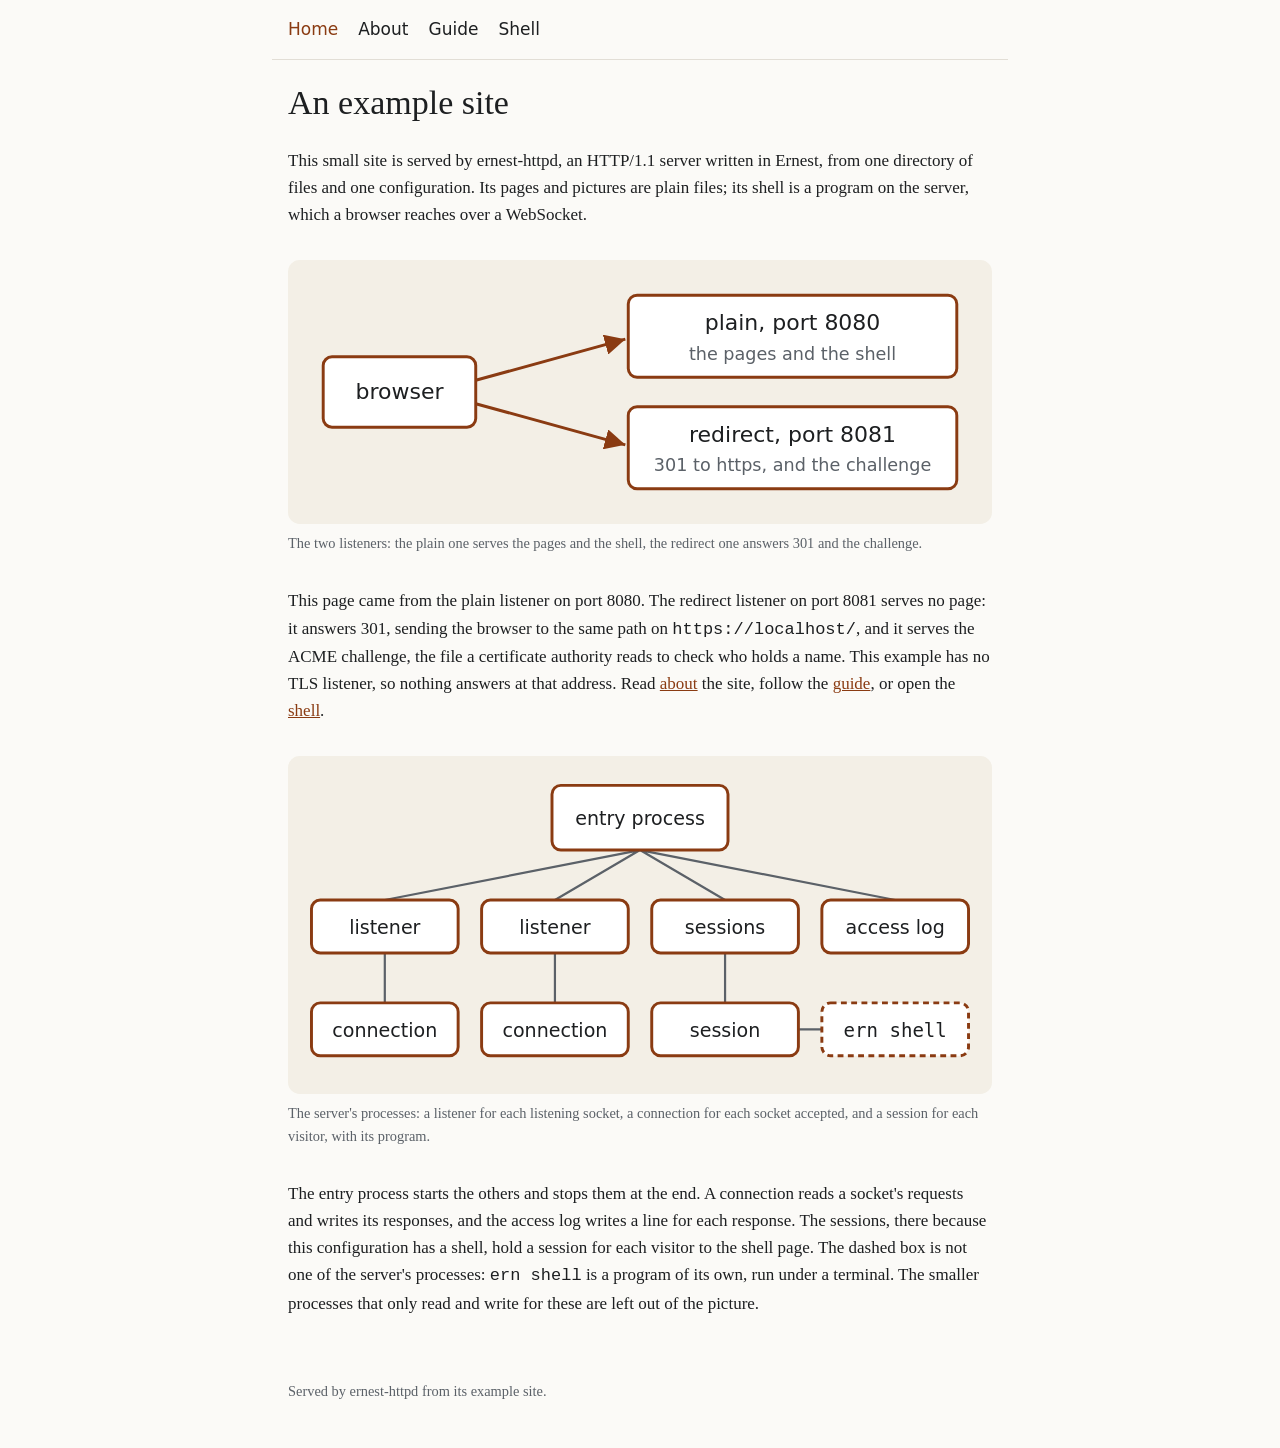
<file: examples/site/root/index.html>
<!DOCTYPE html>
<html lang="en">
<head>
<meta charset="utf-8">
<meta name="viewport" content="width=device-width, initial-scale=1">
<title>Example site</title>
<link rel="icon" href="/favicon.svg">
<link rel="stylesheet" href="style.css">
</head>
<body>
<header>
<nav>
<a href="./" aria-current="page">Home</a>
<a href="about.html">About</a>
<a href="guide/">Guide</a>
<a href="shell.html">Shell</a>
</nav>
</header>
<main>
<h1>An example site</h1>
<p>This small site is served by ernest-httpd, an HTTP/1.1 server written in
Ernest, from one directory of files and one configuration. Its pages and
pictures are plain files; its shell is a program on the server, which a browser
reaches over a WebSocket.</p>
<figure>
<img src="images/listeners.svg" width="480" height="180"
     alt="A browser reaching the plain listener on port 8080 and the redirect listener on port 8081">
<figcaption>The two listeners: the plain one serves the pages and the shell,
the redirect one answers 301 and the challenge.</figcaption>
</figure>
<p>This page came from the plain listener on port 8080. The redirect listener
on port 8081 serves no page: it answers 301, sending the browser to the same
path on <code>https://localhost/</code>, and it serves the ACME challenge, the
file a certificate authority reads to check who holds a name. This example has
no TLS listener, so nothing answers at that address. Read <a
href="about.html">about</a> the site, follow the <a href="guide/">guide</a>, or
open the <a href="shell.html">shell</a>.</p>
<figure>
<img src="images/processes.svg" width="480" height="230"
     alt="The entry process above two listeners, the sessions and the access log; a connection under each listener, and a session with its program under the sessions">
<figcaption>The server's processes: a listener for each listening socket, a
connection for each socket accepted, and a session for each visitor, with its
program.</figcaption>
</figure>
<p>The entry process starts the others and stops them at the end. A connection
reads a socket's requests and writes its responses, and the access log writes a
line for each response. The sessions, there because this configuration has a
shell, hold a session for each visitor to the shell page. The dashed box is not
one of the server's processes: <code>ern shell</code> is a program of its own,
run under a terminal. The smaller processes that only read and write for these
are left out of the picture.</p>
</main>
<footer>
<p>Served by ernest-httpd from its example site.</p>
</footer>
</body>
</html>
</file>
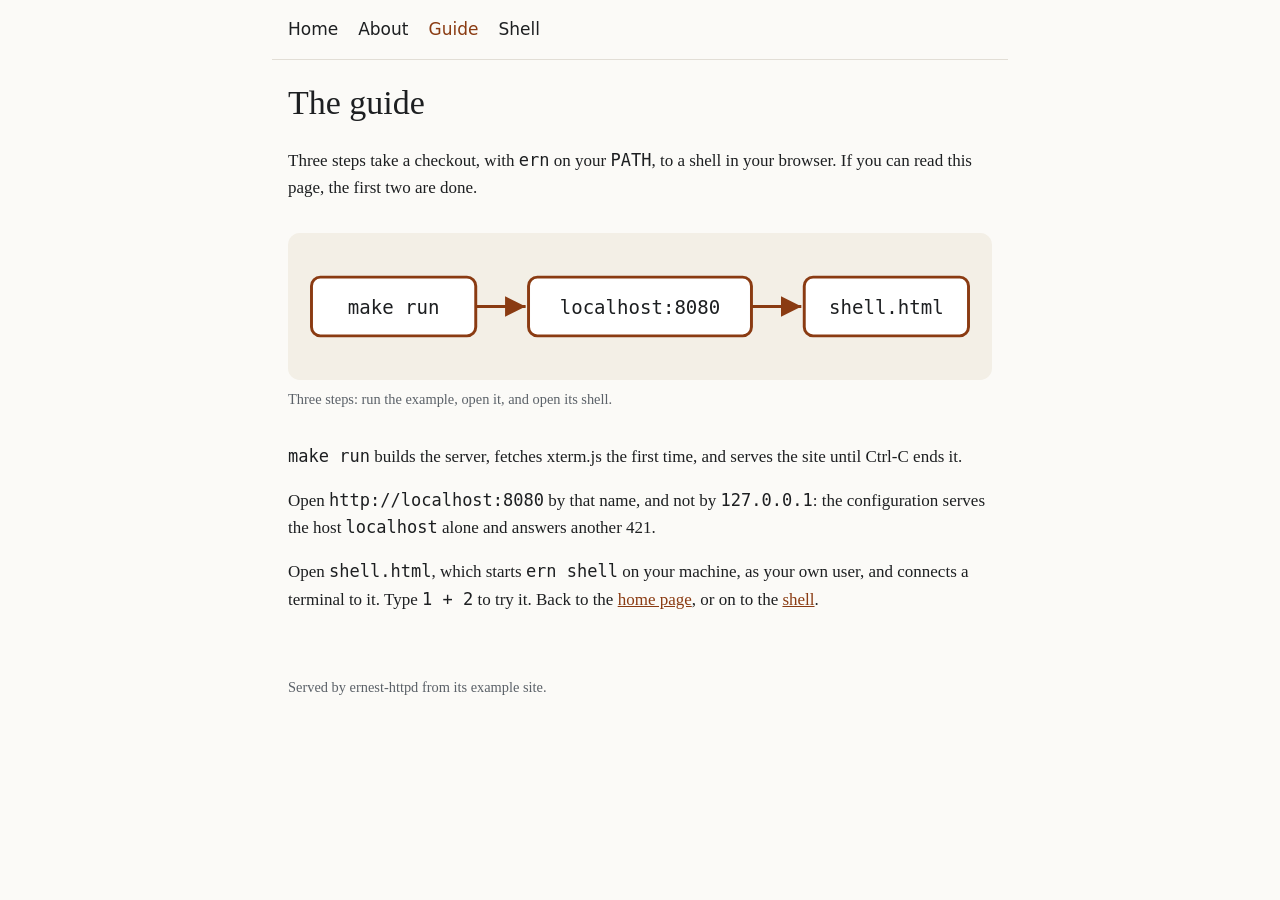
<file: examples/site/root/guide/index.html>
<!DOCTYPE html>
<html lang="en">
<head>
<meta charset="utf-8">
<meta name="viewport" content="width=device-width, initial-scale=1">
<title>Guide · Example site</title>
<link rel="icon" href="/favicon.svg">
<link rel="stylesheet" href="../style.css">
</head>
<body>
<header>
<nav>
<a href="../">Home</a>
<a href="../about.html">About</a>
<a href="./" aria-current="page">Guide</a>
<a href="../shell.html">Shell</a>
</nav>
</header>
<main>
<h1>The guide</h1>
<p>Three steps take a checkout, with <code>ern</code> on your
<code>PATH</code>, to a shell in your browser. If you can read this page, the
first two are done.</p>
<!-- steps.svg is named from this page's own directory: at /guide, without
     the slash the 301 adds, it would be /steps.svg, which is not there. -->
<figure>
<img src="steps.svg" width="480" height="100"
     alt="make run, then http://localhost:8080 in a browser, then the shell page">
<figcaption>Three steps: run the example, open it, and open its shell.</figcaption>
</figure>
<p><code>make run</code> builds the server, fetches xterm.js the first time, and
serves the site until Ctrl-C ends it.</p>
<p>Open <code>http://localhost:8080</code> by that name, and not by
<code>127.0.0.1</code>: the configuration serves the host
<code>localhost</code> alone and answers another 421.</p>
<p>Open <code>shell.html</code>, which starts <code>ern shell</code> on your
machine, as your own user, and connects a terminal to it. Type
<code>1 + 2</code> to try it. Back to the <a href="../">home page</a>, or on to
the <a href="../shell.html">shell</a>.</p>
</main>
<footer>
<p>Served by ernest-httpd from its example site.</p>
</footer>
</body>
</html>
</file>
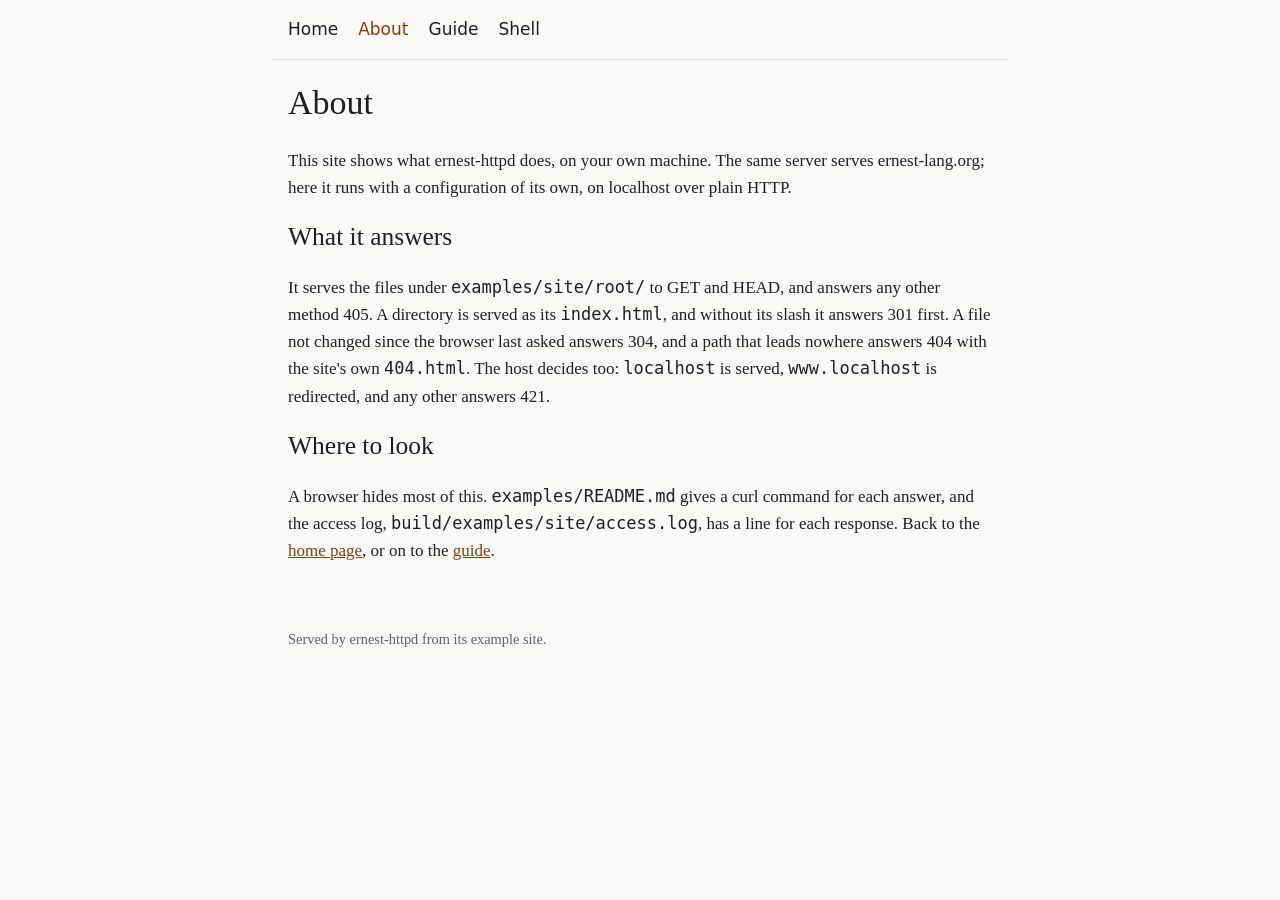
<file: examples/site/root/about.html>
<!DOCTYPE html>
<html lang="en">
<head>
<meta charset="utf-8">
<meta name="viewport" content="width=device-width, initial-scale=1">
<title>About · Example site</title>
<link rel="icon" href="/favicon.svg">
<link rel="stylesheet" href="style.css">
</head>
<body>
<header>
<nav>
<a href="./">Home</a>
<a href="about.html" aria-current="page">About</a>
<a href="guide/">Guide</a>
<a href="shell.html">Shell</a>
</nav>
</header>
<main>
<h1>About</h1>
<p>This site shows what ernest-httpd does, on your own machine. The same server
serves ernest-lang.org; here it runs with a configuration of its own, on
localhost over plain HTTP.</p>
<h2>What it answers</h2>
<p>It serves the files under <code>examples/site/root/</code> to GET and HEAD,
and answers any other method 405. A directory is served as its
<code>index.html</code>, and without its slash it answers 301 first. A file not
changed since the browser last asked answers 304, and a path that leads nowhere
answers 404 with the site's own <code>404.html</code>. The host decides too:
<code>localhost</code> is served, <code>www.localhost</code> is redirected, and
any other answers 421.</p>
<h2>Where to look</h2>
<p>A browser hides most of this. <code>examples/README.md</code> gives a curl
command for each answer, and the access log,
<code>build/examples/site/access.log</code>, has a line for each response. Back
to the <a href="./">home page</a>, or on to the <a href="guide/">guide</a>.</p>
</main>
<footer>
<p>Served by ernest-httpd from its example site.</p>
</footer>
</body>
</html>
</file>
<file: examples/site/root/style.css>
/* The example site's one stylesheet, which every page loads; the terminal's
   own is xterm/xterm.css. */

:root {
    --text: #1d1f21;
    --muted: #5b6168;
    --background: #fbfaf7;
    --accent: #8a3b12;
    --rule: #e2ded6;
}

@media (prefers-color-scheme: dark) {
    :root {
        --text: #e6e3dc;
        --muted: #a5a199;
        --background: #17181a;
        --accent: #f0a26a;
        --rule: #33353a;
    }
}

body {
    margin: 0;
    background: var(--background);
    color: var(--text);
    font: 17px/1.6 Georgia, "Times New Roman", serif;
}

header, main, footer {
    max-width: 44rem;
    margin: 0 auto;
    padding: 0 1rem;
}

header {
    border-bottom: 1px solid var(--rule);
}

nav {
    display: flex;
    flex-wrap: wrap;
    gap: 1.25rem;
    padding: 1rem 0;
    font-family: system-ui, sans-serif;
}

nav a {
    color: var(--text);
    text-decoration: none;
}

nav a:hover, nav a[aria-current] {
    color: var(--accent);
}

a {
    color: var(--accent);
}

h1, h2 {
    font-weight: normal;
    line-height: 1.2;
}

figure {
    margin: 2rem 0;
}

figure img {
    width: 100%;
    height: auto;
}

figcaption, footer {
    color: var(--muted);
    font-size: 0.9rem;
}

footer {
    padding-top: 2rem;
    padding-bottom: 2rem;
}

/* The shell page: its controls, its status line and the terminal, which the
   fit addon sizes to the box it stands in. */

main.shell {
    max-width: 64rem;
}

.controls {
    display: flex;
    flex-wrap: wrap;
    align-items: center;
    gap: 0.75rem;
    margin: 1rem 0;
    font-family: system-ui, sans-serif;
}

#status {
    color: var(--muted);
}

/* No display of its own, which would override its hidden attribute. */
#warning {
    font-family: system-ui, sans-serif;
}

#terminal {
    height: 60vh;
    min-height: 18rem;
    padding: 0.5rem;
    border-radius: 4px;
    background: #000;
}
</file>
